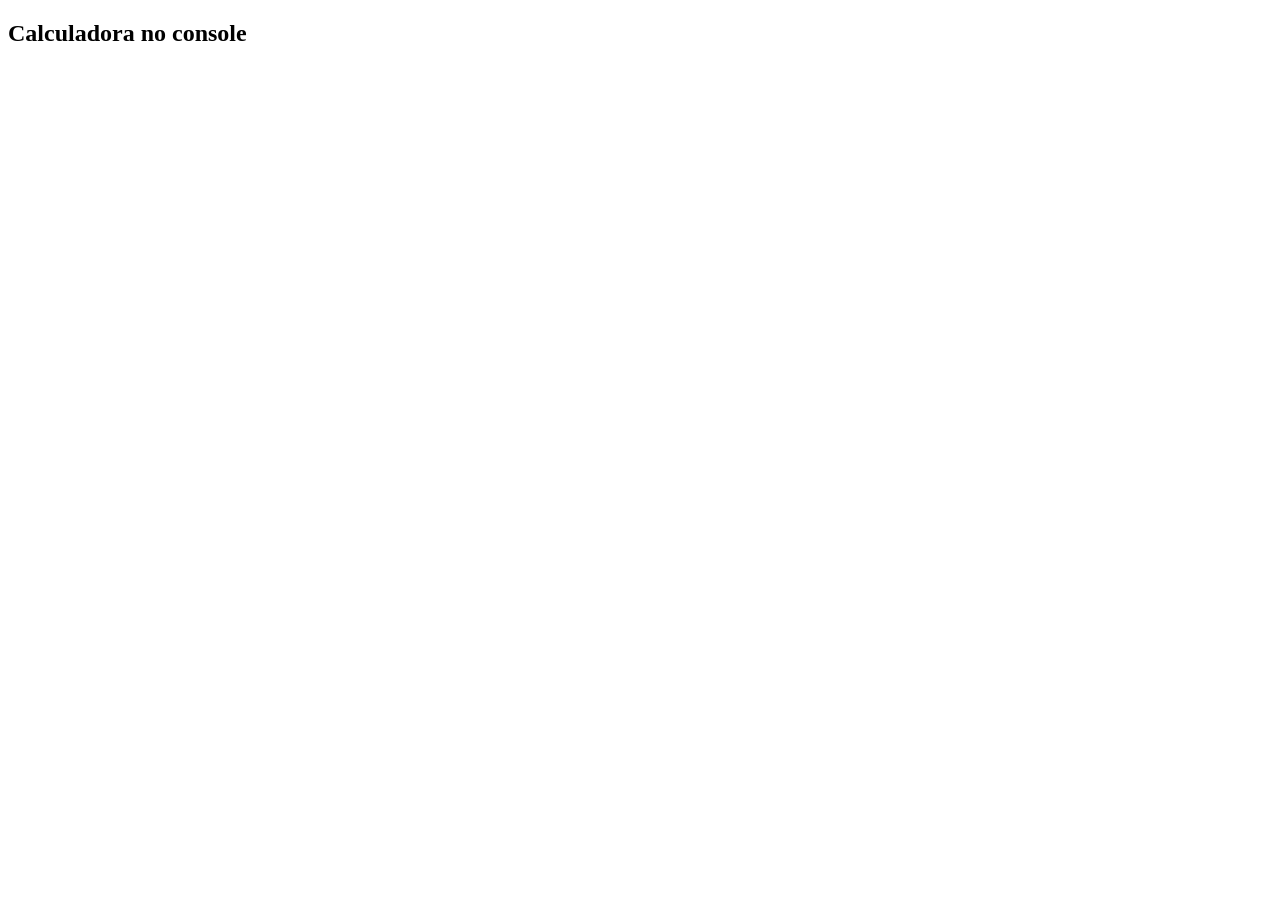
<file: ex.02/index.html>
<!DOCTYPE html>
<html lang="pt-br">
<head>
    <meta charset="UTF-8">
    <meta name="viewport" content="width=device-width, initial-scale=1.0">
    <script src="/ex.02/script.js"></script>
    <title>Ex.02</title>
</head>
<body>
    <h2>Calculadora no console</h2>
</body>
</html>
</file>
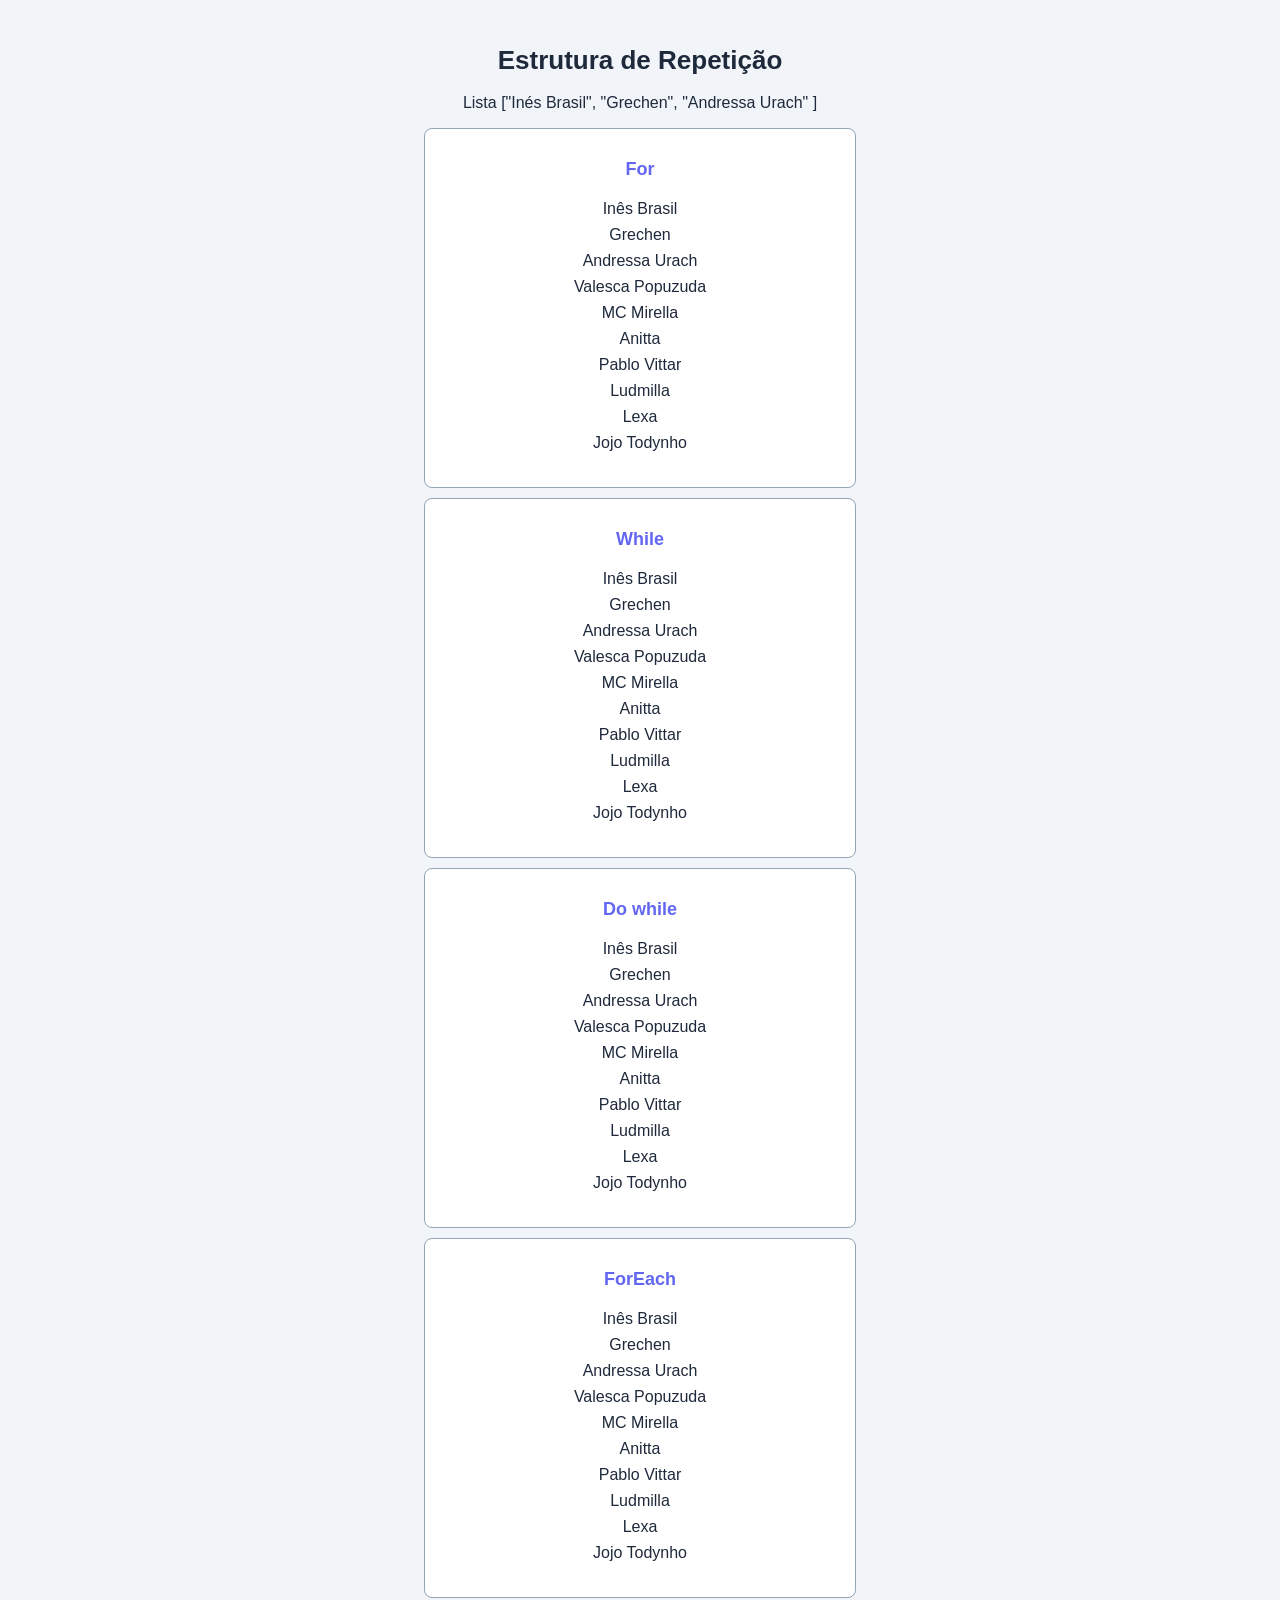
<file: 17-06/ex.02/index.html>
<!DOCTYPE html>
<html lang="pt-br">
<head>
    <meta charset="UTF-8">
    <meta name="viewport" content="width=device-width, initial-scale=1.0">
    <link rel="stylesheet" href="style.css">
    <script src="/17-06/ex.02/script.js" defer></script>
    <title>Document</title>
</head>
<body>
    <h1>Estrutura de Repetição</h1>
<p class="lista-original">Lista ["Inés Brasil", "Grechen", "Andressa Urach" ]</p>
<div class="caixa">
    <h2>For</h2>
    <ul id="lista1"></ul>
</div>
<div class="caixa">
    <h2>While</h2>
    <ul id="lista2"></ul>
</div>
<div class="caixa">
    <h2>Do while</h2>
    <ul id="lista3"></ul>
</div>
<div class="caixa">
    <h2>ForEach</h2>
    <ul id="lista4"></ul>
</div>
</body>
</html>
</file>
<file: 17-06/ex.02/style.css>
body{
    background-color: #f1f5f9;
    color: #1e293b;
    font-family: Arial, sans-serif;
    text-align: center;
    padding: 20px;
}

h1{
    font-size: 26px;
}
/* A lista que vamos percorrer (mostrada no topo) */

.lista-orifinal {
    font-size: 18px;
    margin-bottom: 20px;
}

.caixa{
    background-color: white;
    border: 1px solid #94a3b8;
    border-radius: 8px;
    padding: 15px;
    margin: 10px auto;
    max-width: 400px;
}

.caixa h2{
    font-size: 18px;
    color: #6366f1;
}
/* Lista de nome dentro de cada caixa */

ul{
    list-style: none;
    padding: 0;
    font-size: 16px;
}

li{
    padding: 4px;
}
</file>
